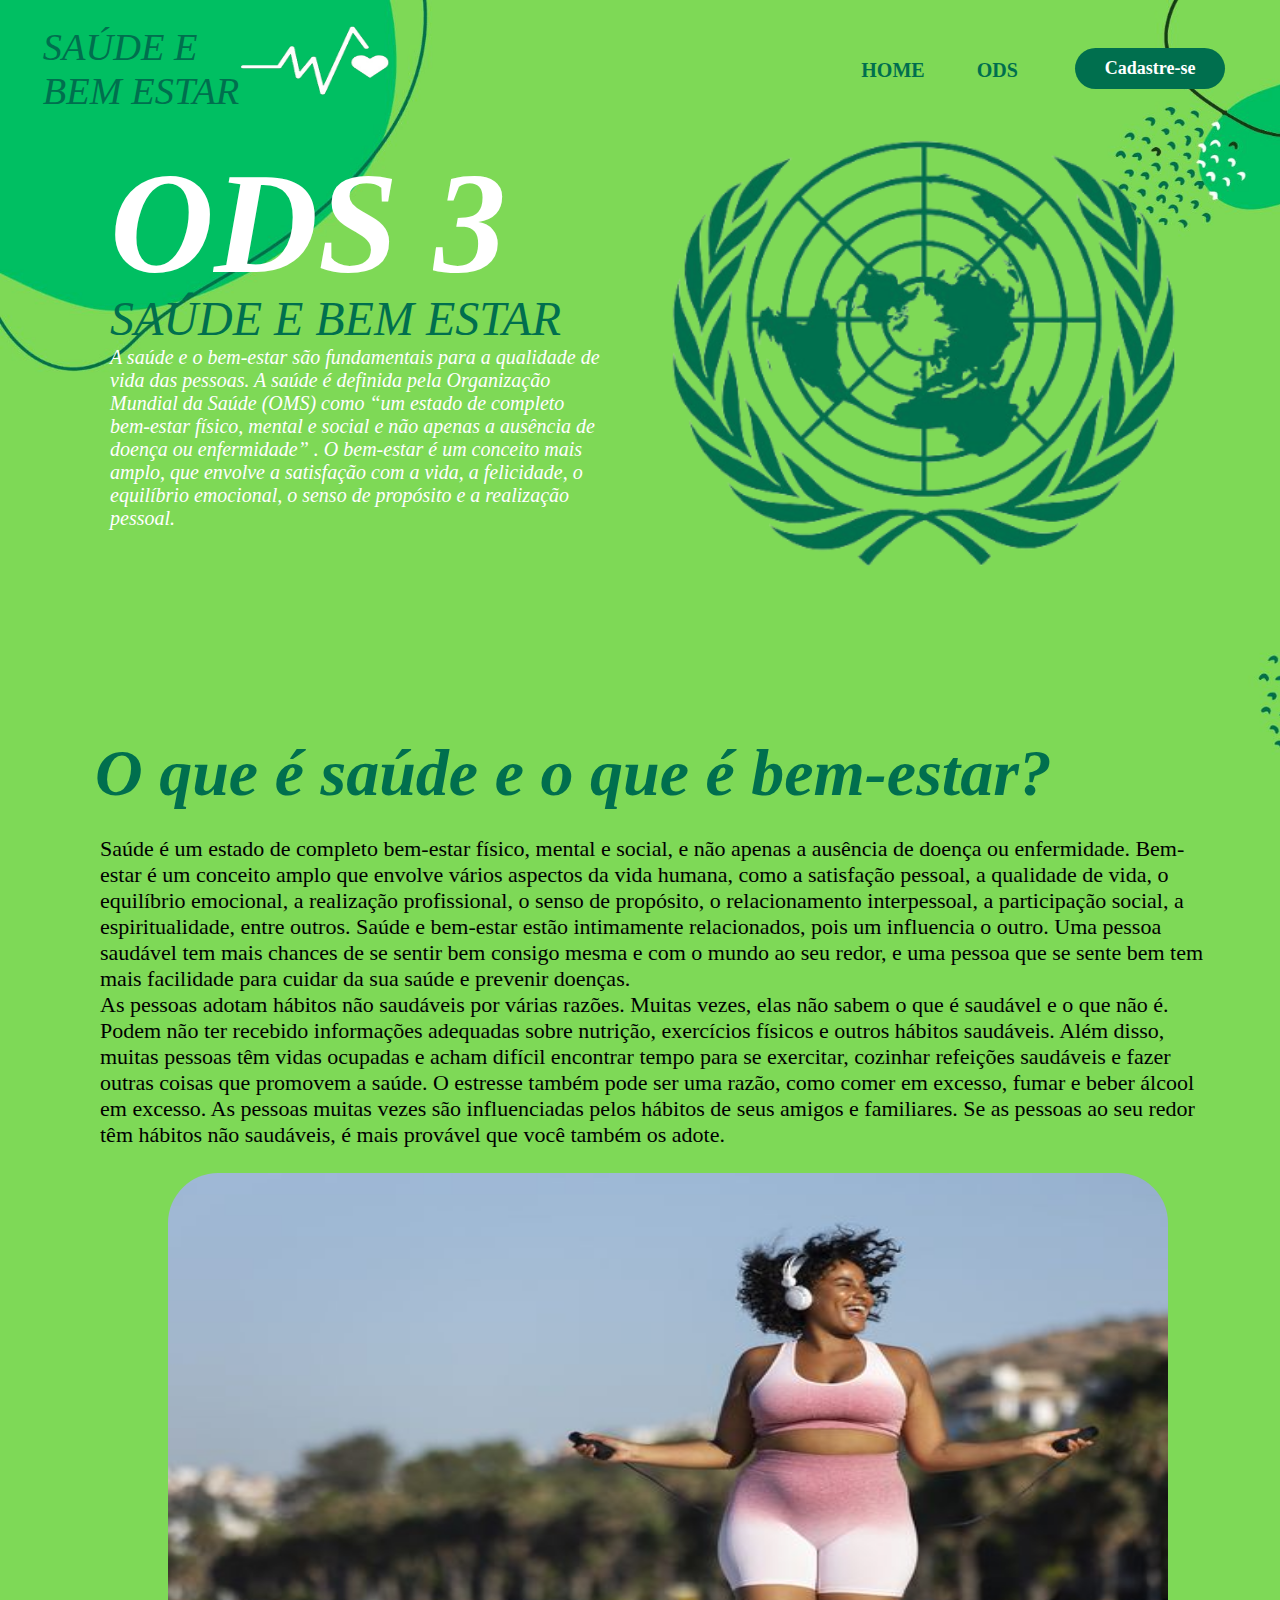
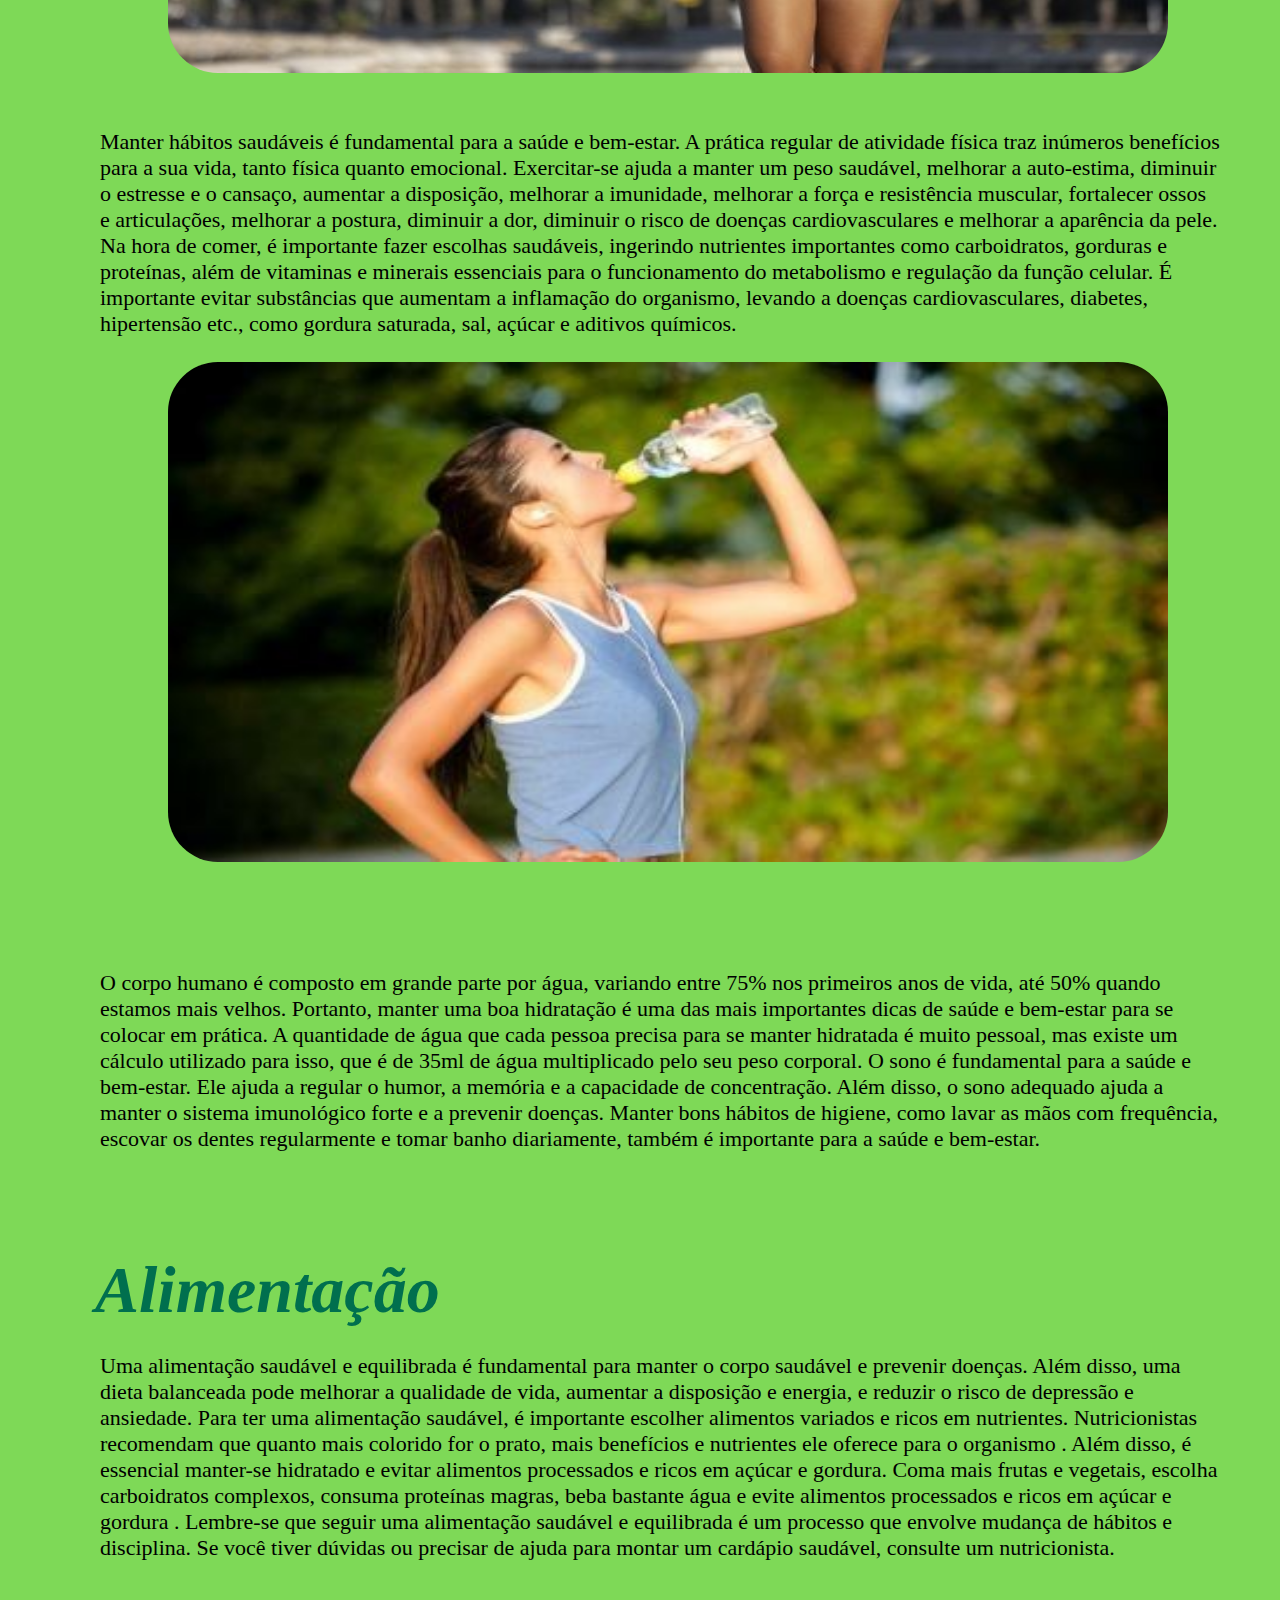
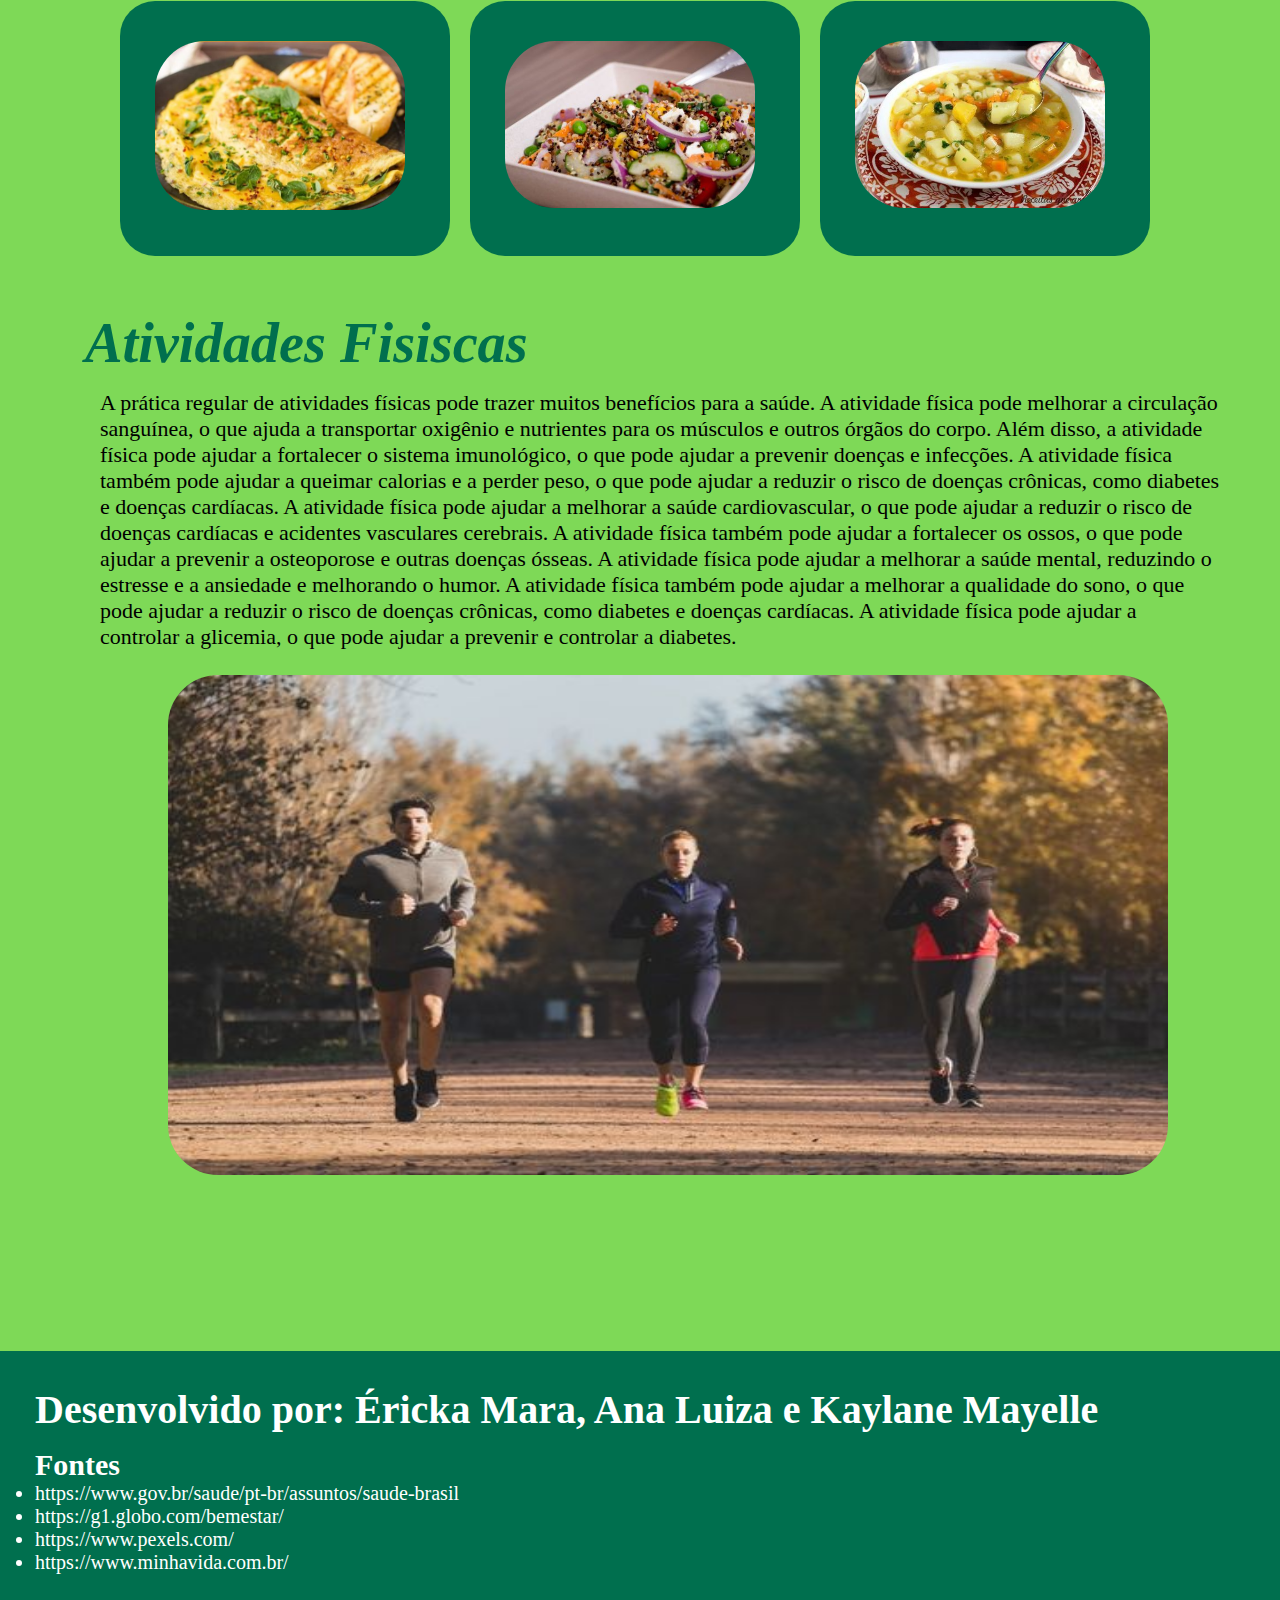
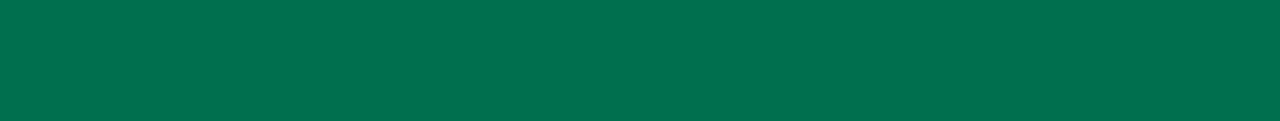
<file: index.html>
<!--extras--><!DOCTYPE HTML> 
<html lang="pt-br">
<head> 
<meta charset="UTF-8">
<title>SAÚDE E BEM ESTAR</title>
<link rel="stylesheet" href="saude.css">
</head><!--extras-->
<!--menu-->
<body>
<header>
<div class="tudo">
<div class="cabeça">
<div class="titulo">SAÚDE E <br>BEM ESTAR</h1></div>
<div class="logo"> <img src="sim.png"/></div>
<div class="menu">
<a href="index.html">HOME</a>
<a href="https://brasil.un.org/pt-br/sdgs"target="_blank">ODS</a>
<div class="cadastro">
<a href="formulário.html"target="_blank">
<button class="cad">Cadastre-se</button>
</a>
</div>
</div>
</div><!--cabeça-->
</header>
<!--introdução-->
<div class="começo" id="iericka">
<div id="tema">
<p class="sbe">SAÚDE E BEM ESTAR </p>
</div>
<div id="ods">
<h1 class="ods">ODS 3</h1>
</div>
<div id="intro">
<p class="textoinicial">A saúde e o bem-estar são fundamentais para a qualidade de vida das pessoas. A saúde é definida pela Organização Mundial da Saúde (OMS) como “um estado de completo bem-estar físico, mental e social e não apenas a ausência de doença ou enfermidade” . O bem-estar é um conceito mais amplo, que envolve a satisfação com a vida, a felicidade, o equilíbrio emocional, o senso de propósito e a realização pessoal.</p>
</div>
<div  class="lo">
<img class="logoonu"src="logoonu.png" width="800px;" height="450px;" >
</div>
<!--conteiner-->
<!--introdução-->


<!--conteúdo-->
<div class="conteudo">
<h1 class="saudeebemestar">O que é saúde e o que é bem-estar?</h1>
<p class="oqsaude">Saúde é um estado de completo bem-estar físico, mental e social, e não apenas a ausência de doença ou enfermidade. Bem-estar é um conceito amplo que envolve vários aspectos da vida humana, como a satisfação pessoal, a qualidade de vida, o equilíbrio emocional, a realização profissional, o senso de propósito, o relacionamento interpessoal, a participação social, a espiritualidade, entre outros.
Saúde e bem-estar estão intimamente relacionados, pois um influencia o outro. Uma pessoa saudável tem mais chances de se sentir bem consigo mesma e com o mundo ao seu redor, e uma pessoa que se sente bem tem mais facilidade para cuidar da sua saúde e prevenir doenças.
 </p>

<p class="oqsaude2"> As pessoas adotam hábitos não saudáveis por várias razões. Muitas vezes, elas não sabem o que é saudável e o que não é. Podem não ter recebido informações adequadas sobre nutrição, exercícios físicos e outros hábitos saudáveis. Além disso, muitas pessoas têm vidas ocupadas e acham difícil encontrar tempo para se exercitar, cozinhar refeições saudáveis e fazer outras coisas que promovem a saúde. O estresse também pode ser uma razão, como comer em excesso, fumar e beber álcool em excesso. As pessoas muitas vezes são influenciadas pelos hábitos de seus amigos e familiares. Se as pessoas ao seu redor têm hábitos não saudáveis, é mais provável que você também os adote.
</p>
<div class="imgoqsaude">
<img class="s" src="oqsaude2.jpg" width="1000px;" height="500px";>
</div>
<p class="oqsaude3"> Manter hábitos saudáveis é fundamental para a saúde e bem-estar. A prática regular de atividade física traz inúmeros benefícios para a sua vida, tanto física quanto emocional. Exercitar-se ajuda a manter um peso saudável, melhorar a auto-estima,  diminuir o estresse e o cansaço, aumentar a disposição, melhorar a imunidade, melhorar a força e resistência muscular, fortalecer ossos e articulações, melhorar a postura, diminuir a dor, diminuir o risco de doenças cardiovasculares e melhorar a aparência da pele. Na hora de comer, é importante fazer escolhas saudáveis, ingerindo nutrientes importantes como carboidratos, gorduras e proteínas, além de vitaminas e minerais essenciais para o funcionamento do metabolismo e regulação da função celular. É importante evitar substâncias que aumentam a inflamação do organismo, levando a doenças cardiovasculares, diabetes, hipertensão etc., como gordura saturada, sal, açúcar e aditivos químicos. <div class="imgoqsaude">
<img class="s" src="oqsaude3.jpg" width="1000px;" height="500px";>
</div><br><br>O corpo humano é composto em grande parte por água, variando entre 75% nos primeiros anos de vida, até 50% quando estamos mais velhos. Portanto, manter uma boa hidratação é uma das mais importantes dicas de saúde e bem-estar para se colocar em prática. A quantidade de água que cada pessoa precisa para se manter hidratada é muito pessoal, mas existe um cálculo utilizado para isso, que é de 35ml de água multiplicado pelo seu peso corporal. O sono é fundamental para a saúde e bem-estar. Ele ajuda a regular o humor, a memória e a capacidade de concentração. Além disso, o sono adequado ajuda a manter o sistema imunológico forte e a prevenir doenças. Manter bons hábitos de higiene, como lavar as mãos com frequência, escovar os dentes regularmente e tomar banho diariamente, também é importante para a saúde e bem-estar.
</p>

<h1 class="receitas">Alimentação</h1>
<p class="cf">Uma alimentação saudável e equilibrada é fundamental para manter o corpo saudável e prevenir doenças. Além disso, uma dieta balanceada pode melhorar a qualidade de vida, aumentar a disposição e energia, e reduzir o risco de depressão e ansiedade. Para ter uma alimentação saudável, é importante escolher alimentos variados e ricos em nutrientes. Nutricionistas recomendam que quanto mais colorido for o prato, mais benefícios e nutrientes ele oferece para o organismo . Além disso, é essencial manter-se hidratado e evitar alimentos processados e ricos em açúcar e gordura. Coma mais frutas e vegetais, escolha carboidratos complexos, consuma proteínas magras, beba bastante água e evite alimentos processados e ricos em açúcar e gordura . Lembre-se que seguir uma alimentação saudável e equilibrada é um processo que envolve mudança de hábitos e disciplina. Se você tiver dúvidas ou precisar de ajuda para montar um cardápio saudável, consulte um nutricionista.</p>
<div class="re">
<div class="card">
<div class="imgbx">
<img class="imgrec" src="rec1.jpg">
</div>
<div class="prep">
<h3> Omelete de espinafre e queijo: <br>Bata 2 ovos em uma tigela e adicione uma pitada de sal e pimenta. Em seguida, adicione 1 xícara de espinafre fresco picado e 1/4 de xícara de queijo ralado de sua escolha. Misture bem e despeje a mistura em uma frigideira antiaderente em fogo médio. Cozinhe por cerca de 3-4 minutos de cada lado ou até que esteja cozido .</h3>
</div>
</div>
<div class="card">
<div class="imgbx">
<img class="imgrec" src="rec2.jpg">
</div>
<div class="prep">
<h3> Salada de quinoa:<br> Em uma panela, cozinhe 1 xícara de quinoa em 2 xícaras de água por cerca de 15-20 minutos ou até que esteja macia. Em uma tigela, misture a quinoa cozida, 1/2 xícara de tomate cereja cortado ao meio, 1/2 xícara de pepino picado, 1/4 de xícara de cebola roxa picada, 1/4 de xícara de coentro picado e 1 colher de sopa de azeite. Tempere com sal e pimenta a gosto e sirva</h3>
</div>
</div>
<div class="card">
<div class="imgbx">
<img class="imgrec" src="rec3.jpg">

</div>
<div class="prep">
<h3> Sopa de legumes: <br>Refogue 1 cebola e 2 dentes de alho em uma panela com 1 colher de sopa de azeite. Adicione 2 xícaras de legumes picados de sua escolha e refogue por mais 5 minutos. Adicione 4 xícaras de caldo de legumes e deixe ferver. Reduza o fogo e cozinhe por cerca de 20 minutos ou até que os legumes estejam macios. Tempere com sal e pimenta a gosto</h3>
</div>
</div>
</div>
 
<h1 class="paf">Atividades Fisiscas</h1>
<p class="kk">A prática regular de atividades físicas pode trazer muitos benefícios para a saúde. A atividade física pode melhorar a circulação sanguínea, o que ajuda a transportar oxigênio e nutrientes para os músculos e outros órgãos do corpo. Além disso, a atividade física pode ajudar a fortalecer o sistema imunológico, o que pode ajudar a prevenir doenças e infecções. A atividade física também pode ajudar a queimar calorias e a perder peso, o que pode ajudar a reduzir o risco de doenças crônicas, como diabetes e doenças cardíacas. A atividade física pode ajudar a melhorar a saúde cardiovascular, o que pode ajudar a reduzir o risco de doenças cardíacas e acidentes vasculares cerebrais. A atividade física também pode ajudar a fortalecer os ossos, o que pode ajudar a prevenir a osteoporose e outras doenças ósseas. A atividade física pode ajudar a melhorar a saúde mental, reduzindo o estresse e a ansiedade e melhorando o humor. A atividade física também pode ajudar a melhorar a qualidade do sono, o que pode ajudar a reduzir o risco de doenças crônicas, como diabetes e doenças cardíacas. A atividade física pode ajudar a controlar a glicemia, o que pode ajudar a prevenir e controlar a diabetes.</p>
<div class="imgoqsaude">
<img class="s" src="oqsaude.jpg" width="1000px;" height="500px";>
</div>
</div>
</div>
<footer>
<div class="desen">
<h1>Desenvolvido por: Éricka Mara, Ana Luiza e Kaylane Mayelle</h1>
</div>
<div class="fontes">
<h2>Fontes</h2>
<ul>
<li><a href="https://www.gov.br/saude/pt-br/assuntos/saude-brasil" target="_blank"</a>https://www.gov.br/saude/pt-br/assuntos/saude-brasil</li>
<li><a href="https://g1.globo.com/bemestar/"target="_blank"</a>https://g1.globo.com/bemestar/</li>
<li><a href="https://www.pexels.com/"target="_blank"</a>https://www.pexels.com/</li>
<li><a href="https://www.minhavida.com.br/"target="_blank"</a> https://www.minhavida.com.br/</li>
</ul>
</div>
</footer>
</body>
</html>
</body>
</file>
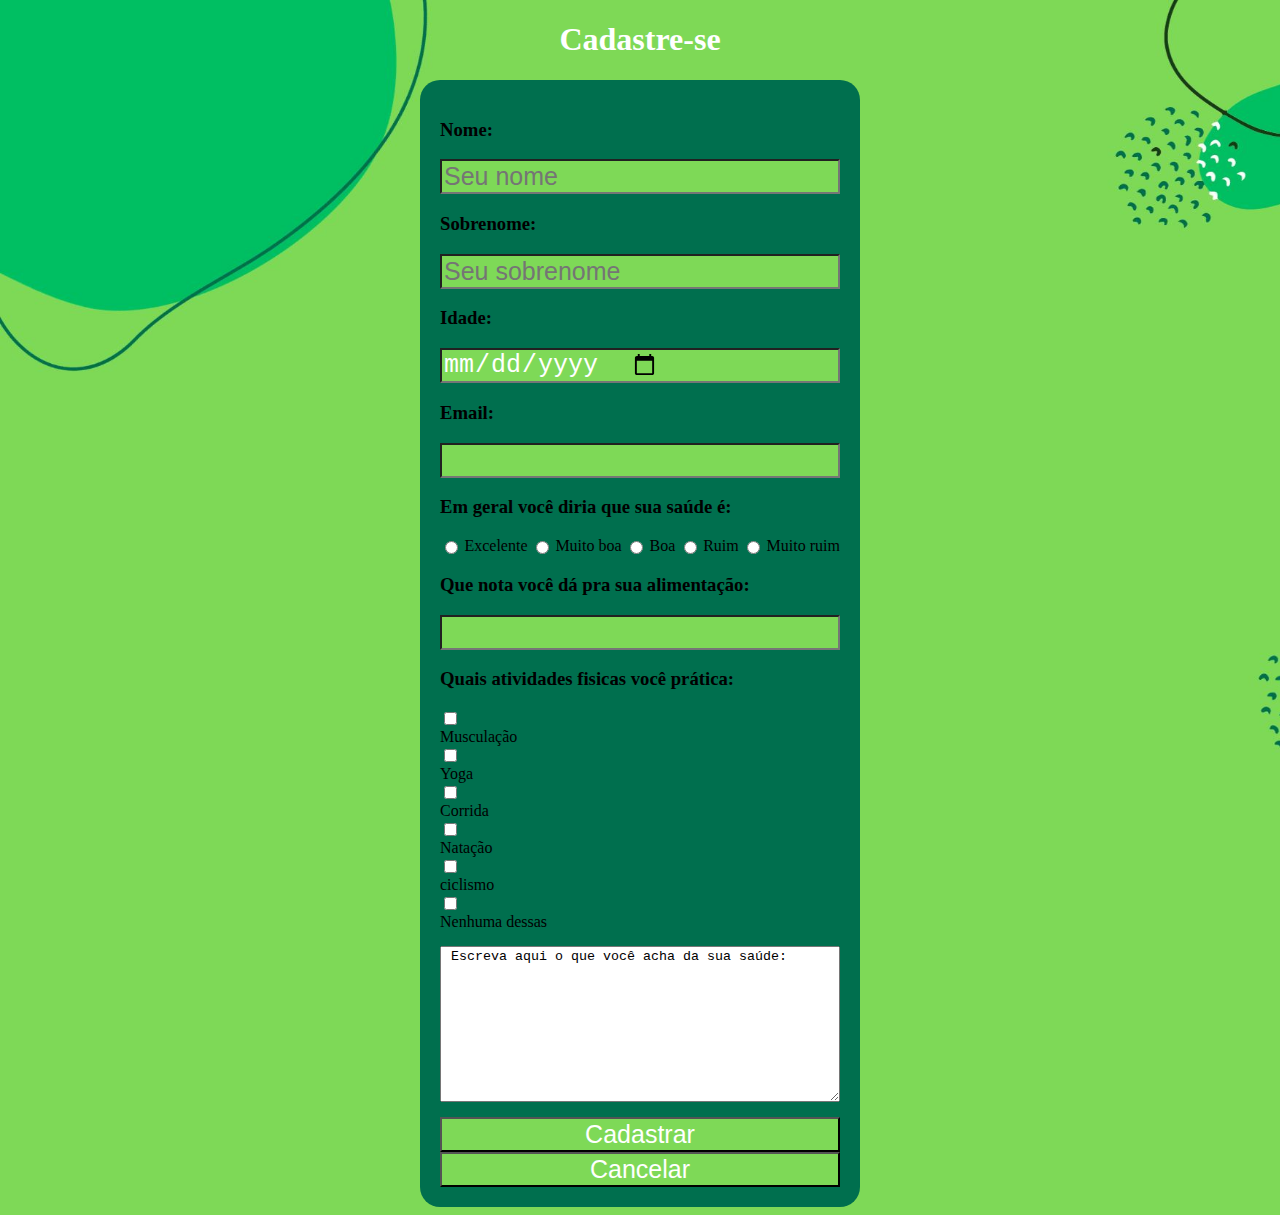
<file: formulário.html>
<!DOCTYPE html>
<html>
<head>
    <title>Pinterest</title>
    <link rel="stylesheet" href="form.css">
</head>
<body>
<h1> Cadastre-se</h1>
<main>
<form>
<h3>Nome:</h3>
<input type="text"placeholder="Seu nome" maxlength="50" required>
<h3>Sobrenome:</h3>
<input type:="text"placeholder="Seu sobrenome" maxlength="50" required>
<h3>Idade:</h3>
<input type="date">
<h3>Email:</h3>
<input type="email">
<h3 class="ns">Em geral você diria que sua saúde é:</h3>
<div class="se">
<input type="radio" value="a" name="area">Excelente
<input type="radio" value="b" name="area">Muito boa
<input type="radio" value="c" name="area">Boa
<input type="radio" value="d" name="area">Ruim
<input type="radio" value="e" name="area">Muito ruim
</div>
<h3>Que nota você dá pra sua alimentação:</h3>
<input type="number">
<h3>Quais atividades fisicas você prática:</h3>
<div class="a">
<div>
<input
type="checkbox" id="Musculação" name="interesse" value="musculação" />
<label> Musculação</label>
</div>
<div>
<input type="checkbox" id="c" name="interesse" value="música" />
<label for="c"> Yoga</label>
</div>
<div>
<input type="checkbox" id="c" name="interesse" value="corrida" />
<label for="c">Corrida</label>
</div>
<div>
<input type="checkbox" id="c" name="interesse" value="natação" />
<label for="c"> Natação</label>
</div>
<div>
<input type="checkbox" id="c" name="interesse" value="ciclismo" />
<label for="c"> ciclismo</label>
</div>
<div>
<input type="checkbox" id="c" name="interesse" value="ciclismo" /><label for="c">Nenhuma dessas</label>

</div>
</div>
</div>
</div>
<textarea class="texto" rows="10" cols="30"> Escreva aqui o que você acha da sua saúde:</textarea>
<input type="submit"value="Cadastrar"</a>
<input type="reset" value="Cancelar">
</form>
</body>
</html>
</file>
<file: saude.css>
*{
	margin:0px;
	padding:0%;
	font-family:Roboto;
	
}
body{
	<!--fundo do site>;
	background:url("topo.jpg");
	background-repeat:no-repeat;
	background-size:1400px 760px;
	background-attachment:fixed;
	background-color:#7ED957;
	background-attachment:scroll;	
	
}
.cabeça{
	<!--cabeçalho-->;
	display:flex;
	margin-left:30px;
	flex-wrap:wrap;
	max-width:1980px;
	padding:0 1%;
	margin-top:25px;
}
.titulo{
	<!--nome saude e bem estar no topo do site-->;
	color:#006F4E;
	font-size:240%;
	font-family:georgia;
	font-style: oblique;
}
header .cadastro button{
	<!--botão-->;
	padding:10px 30px;
	font-size:18px;
	font-weight:600;
	background-color:#006F4E;
	border:0;
	border-radius:30px;
	cursor:pointer;	
	margin:15px 5px;
}
header .cadastro button:hover{
		<!--botão-->;
	box-shadow:0px 0px 18px #006F4E;
	display:inline-block;
}
.cad{
	color:white;
}
.menu{
	display:flex;
	flex-direction:row;
	width:70%;
	text-align:right;
	justify-content:flex-end;
	text-align:right;
	padding:8px;	
}
.menu a{
	text-align:right;
	color:#006F4E;
	text-decoration:none;
	font-weight:bold;
	margin-right:55px;
	padding:1px;
	margin:25px;
}
.menu a:hover{
	color:white;
	transform:scale(1.20);
	font-style: oblique;
}
header img{
	width: 150px;
    height: 70px;
	padding:1px;	
}
.começo{
	display:grid;
	gap:10px;
	grid-template-rows:auto auto  auto auto  auto auto;
	grid-template-columns: auto auto auto  auto;	
	grid-colums-gap:90px;
}
.imgoqsaude{
	text-align:center;
	margin-right:53px;
}
.t1{
	margin-top:1px;
	margin-bottom:5px;
}
#ods{
	justify-self:start;
	grid-column-start:1;
	grid-column-end:5;
	grid-row-start:1;
	grid-row-end:1;
	margin-top: 25px;
	margin-left:110px;
	margin-right:580px;
	color:#FFFFFF;
	font-size:300%;
	font-style: oblique;
	font-weight: 200px;	
}
#tema{           
	grid-column-start:1;
	grid-column-end:5;
	grid-row-start:2;
	grid-row-end:2;
	margin-top: -25px;
	margin-left:110px;
}
#intro{
	grid-column-start:1;
	grid-column-end:5;
	grid-row-start:3;
	grid-row-end:3;
	margin-top: -10px;
	margin-right:750px;
	margin-left:110px;
	font-family:georgia;
	font-style: oblique;
	font-weight: 200px;	
	color:#FFFFFF;
	font-size:20px;
}
.lo{
	grid-column:1/5;
	grid-row-start:3;
	grid-row-end:3;
	margin-right:00px;
	margin-left:500px;
	text-align:center;
	margin-top:-240px;
	
}
.conteudo{
	margin-left:100px;
	margin-right:100px;
	font-size:22px;
}
.saudeebemestar{
	margin:155px 100px 25px -5px;
	color:#006F4E;
	font-size:300%;
	font-style: oblique;
	font-weight: 200px;	
}
.receitas{
	margin:100px 100px 25px -5px;
	color:#006F4E;
	font-size:300%;
	font-style: oblique;
	font-weight: 200px;	
}
.paf{
	margin:15px 10px 15px -15px;
	color:#006F4E;
	font-size:256%;
	font-style: oblique;
	font-weight: 200px;	
}
.re{
	display:flex;
	width:1100px;
	padding:10px;	
}
.re .card{
	display:flex;
	max-width:300px;
	height:215px;
	background-color:#006F4E;
	margin:30px 10px;
	padding:20px 15px;
	border-radius:35px;	
}
.re .card:hover{
	height:450px;
}
.re .card .imgbx{
	position:relative;
	max-width:25px;
	height:260px;
	top:20px;
	left:20px;
	z-index:1;
}
.re .card .imgbx img{
	width:1000%;
	border-radius:50px;
}
.re .card .prep{
	position:relative;
	text-align:center;
	color:white;
	visibility:hidden;
	opacity:hidden;
	transition:0.1s;	
	font-size:15px;
	transition:ease-in;
}
.re .card:hover .prep{
	visibility:visible;
	opacity:1;
	margin-top:px;
	transition-delay:0.1s;
	font-size:15px;
}
.imgrec{
	margin-bottom:25px;
}
.prep{
	display:flex;
	text-align:left;
	align-items:flex-end;
	padding:30px 5px -5px -15px;
	font-size:15px;
}	
.ods{
	color:#FFFFFF;
	font-size:300%;
	font-style: oblique;
	font-weight: 200px;	
}
.sbe{
	color:#006F4E;
	font-size:300%;
	font-style: oblique;
	font-weight: 200px;	
}
.imgoqsaude{
	text-align:center;
	margin-right:00px;
	margin-left:16px;
	text-align:center;
	margin-top:50px;
	margin-bottom:50px;
}
.s{
border-radius:50px;
}
.imgoqsaude{
	margin-top:25px;
}
footer{
   width:100%;
   height: 300px;
   display: flex;
   flex-direction:column;
   align-content: flex-end;
   background-color:#006F4E;
   margin-top:100px;
   color:white;
   font-size:20px;
   padding:35px;
	
}
.fontes{
	margin-top:15px;
}
a{
	color:white;
	text-decoration:none;
	font-size:20px;
}
@media (min-width: 600px) and (max-width: 1200px) {
  body {
    font-size: 16px;
	margin-left:-10px;
	margin-right:-10px;
  }
  .menu{
	  text-align:right;
  }
}
</file>
<file: form.css>
.body{
	background-color:#006F4E;
}
form{
background-color:#006F4E;
width:400px;
height:auto;
padding:20px;
display:flex;
flex-direction:column;
border-radius:20px;
}
main{
	display:flex;
	justify-content:center;
}
input{
	display:flex;
	color:white;
	background-color:#7ED957;
	font-size:25px
}
h1{
color:white;
text-align:center}

placeholder{
	color:white;
}
body{
	background:url("topo.jpg");
	background-repeat:no-repeat;
	background-size:1400px 760px;
	background-attachment:fixed;
	background-color:#7ED957;
	background-attachment:scroll;	
}
.se{
	display:flex;
	flex-direction:row;
	justify-content:space-between;
	align-items:center;
	align-content:space-between;
	
}
.texto{
	margin-top:15px;
	margin-bottom:15px;
}
</file>
